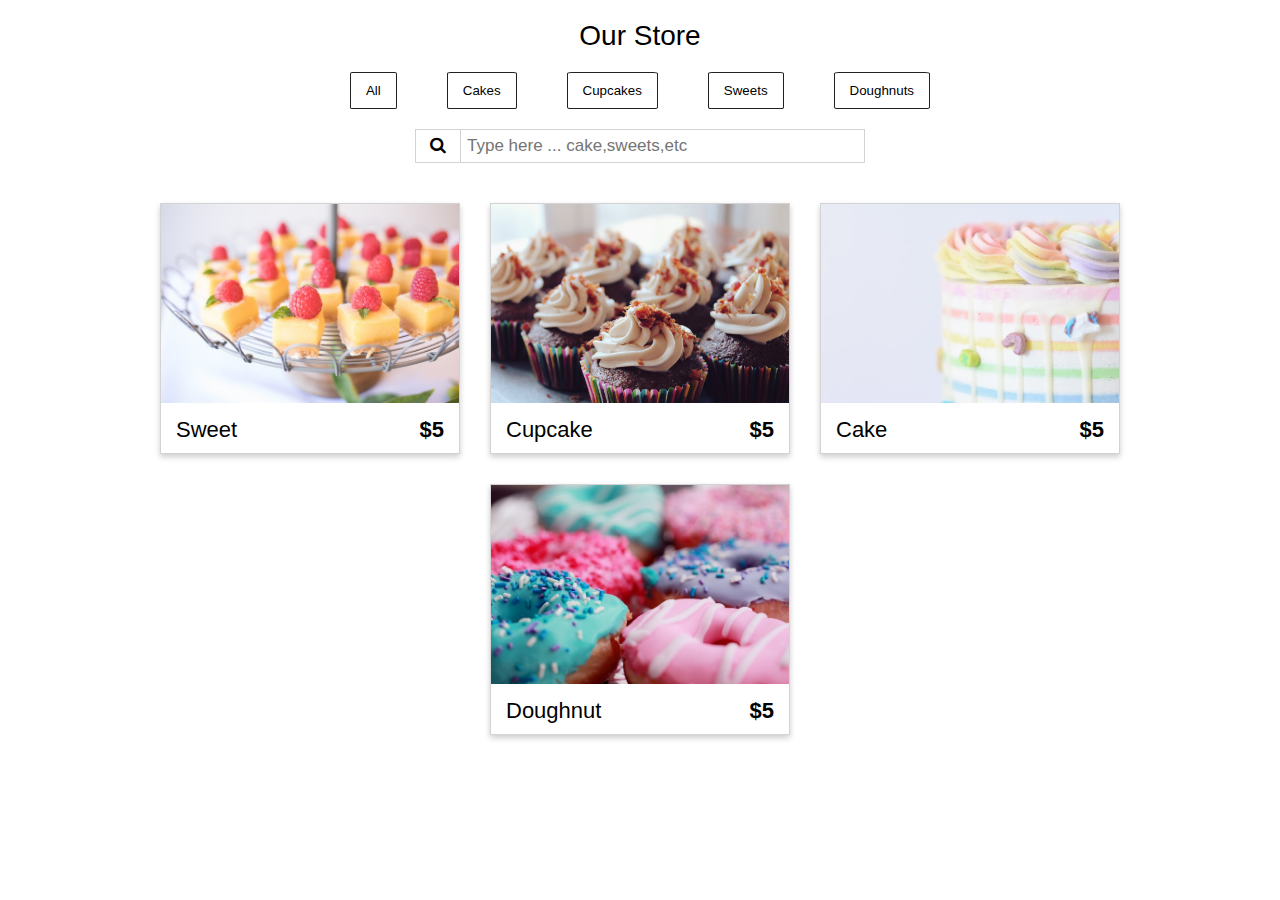
<file: Assignment 2/index.html>
<!DOCTYPE html>
<html lang="en">
<head>
    <meta charset="UTF-8">
    <meta name="viewport" content="width=device-width, initial-scale=1.0">
    <link rel="stylesheet" href="https://cdnjs.cloudflare.com/ajax/libs/font-awesome/4.7.0/css/font-awesome.min.css">
    <link rel="stylesheet" href="Assignment2.css">
    <script defer src="Assignment2.js"></script>
    <title>Our Store</title>
</head>
<body>
    <div class="header">
        <h2 class="fonts"><strong>Our Store</strong></h2>
    </div>
    <div class="btn-group">
        <button onclick=Allfun()>All</button>
        <button onclick=Cakefun()>Cakes</button>
        <button onclick=CupCakefun()>Cupcakes</button>
        <button onclick=Sweetsfun()>Sweets</button>
        <button onclick=Doughnutfun()>Doughnuts</button>
    </div>

    <div class="search-box">
        <button onclick=Searchfn() ><i class="fa fa-search"></i></button>
        <input type="text" placeholder="Type here ... cake,sweets,etc"  id="data">
    </div>
     
    <div class="cards">
        <div class="card">
            <img id="img1" src="images/sweet1.jpg" alt="sweet image"  style="width:100%">
            <h1 id="item1" class="itemName">Sweet</h1>
            <p class="price">$5</p>
        </div>
        <div class="card">
            <img id="img2" src="images/cupcake1.jpg" alt="cupcake image" style="width:100%">
            <h1 id="item2" class="itemName">Cupcake</h1>
            <p class="price">$5</p>
        </div>
        <div class="card">
            <img id="img3" src="images/cake1.jpg" alt="cake image" style="width:100%">
            <div class="itemDetail">
               <h1 id="item3" class="itemName">Cake</h1>
               <p class="price">$5</p>
            </div>
        </div>
        <div class="card">
            <img id="img4" src="images/doughnut1.jpg" alt="doughnut image" style="width:100%">
            <div class="itemDetail">
               <h1 id="item4" class="itemName">Doughnut</h1>
               <p class="price">$5</p>
            </div>
        </div>
    </div>
</body>
</html>
</file>
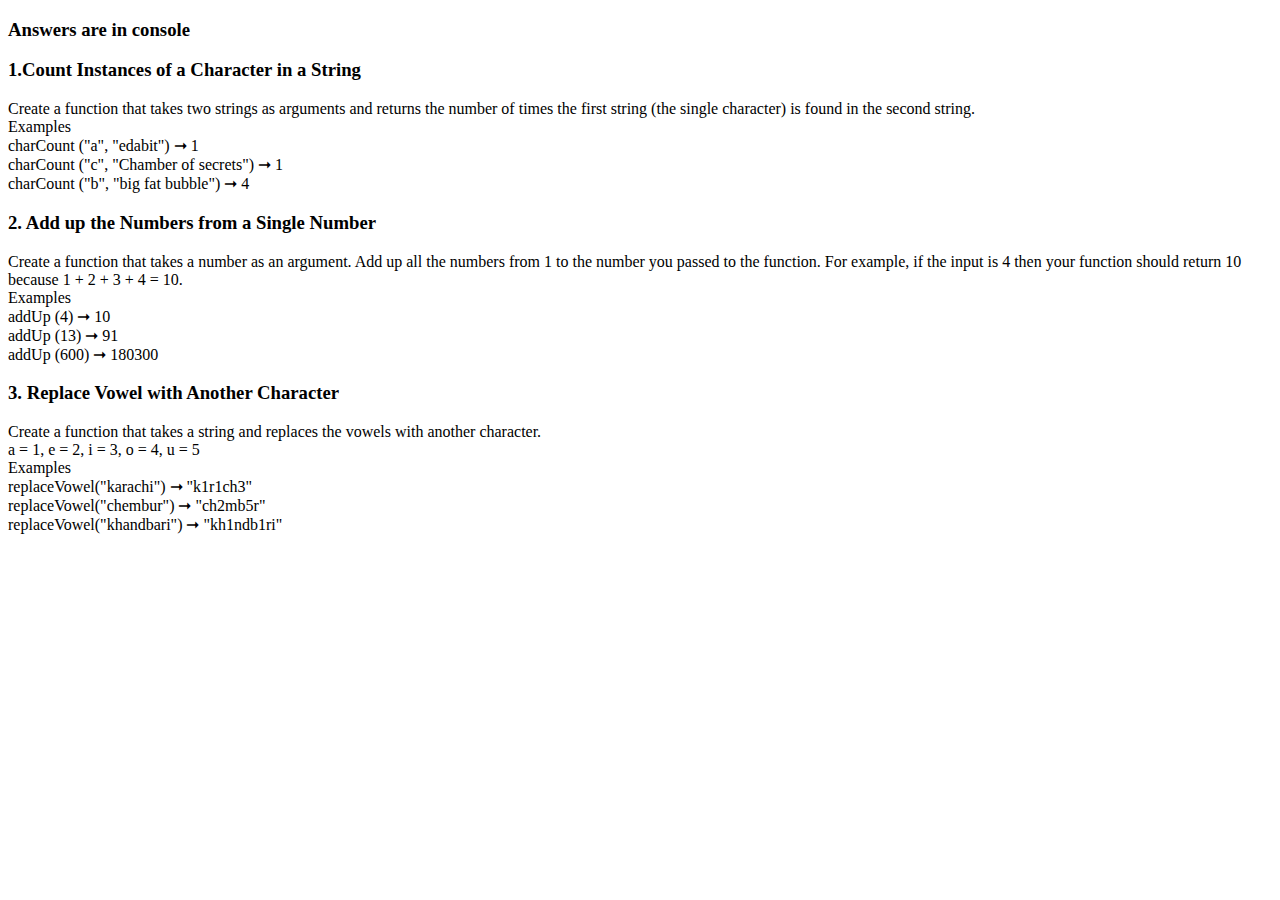
<file: CipherSchool_Assignment1_11705028_ReactJS/easy.html>
<!DOCTYPE html>
<html lang="en">
  <head>
    <meta charset="UTF-8" />
    <meta name="viewport" content="width=device-width, initial-scale=1.0" />
    <title>Assignment 1</title>
  </head>
  <body>
    <h3> Answers are in console</h3>
    <h3>1.Count Instances of a Character in a String</h3>
    Create a function that takes two strings as arguments and returns the number of times the first string
(the single character) is found in the second string.<br>
Examples<br>
charCount ("a", "edabit") ➞ 1<br>
charCount ("c", "Chamber of secrets") ➞ 1<br>
charCount ("b", "big fat bubble") ➞ 4<br>

    <h3>2. Add up the Numbers from a Single Number</h3>
Create a function that takes a number as an argument. Add up all the numbers from 1 to the number
you passed to the function. For example, if the input is 4 then your function should return 10 because 1
+ 2 + 3 + 4 = 10. <br>
Examples <br>
addUp (4) ➞ 10<br>
addUp (13) ➞ 91<br>
addUp (600) ➞ 180300<br>

    <h3>3. Replace Vowel with Another Character</h3>
    Create a function that takes a string and replaces the vowels with another character. <br>
a = 1, e = 2, i = 3, o = 4, u = 5<br>
Examples<br>
replaceVowel("karachi") ➞ "k1r1ch3"<br>
replaceVowel("chembur") ➞ "ch2mb5r"<br>
replaceVowel("khandbari") ➞ "kh1ndb1ri"<br>
    <script src="easy.js"></script>
  </body>
</html>
</file>
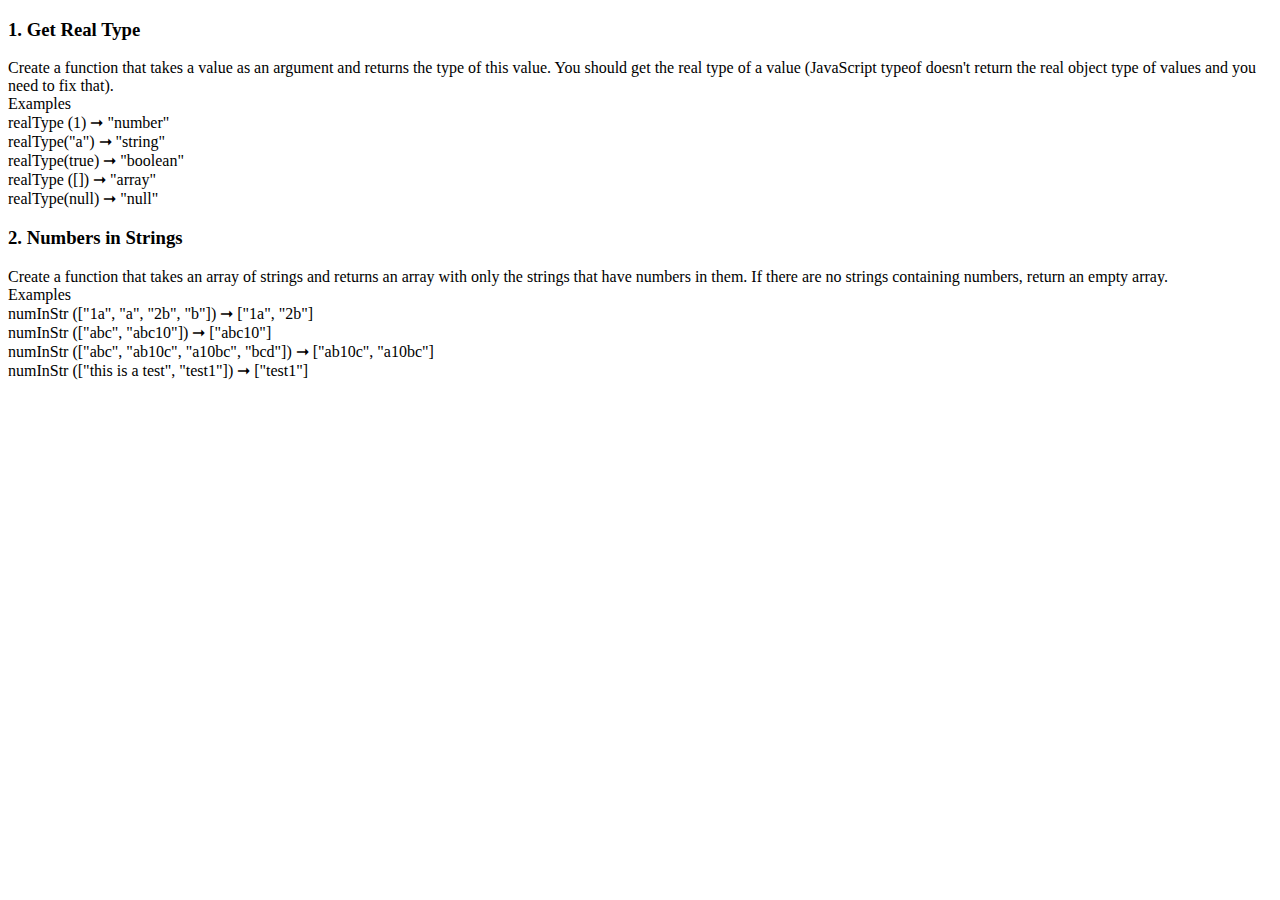
<file: CipherSchool_Assignment1_11705028_ReactJS/hard.html>
<!DOCTYPE html>
<html lang="en">
  <head>
    <meta charset="UTF-8" />
    <meta name="viewport" content="width=device-width, initial-scale=1.0" />
    <title>Assignment 1</title>
  </head>
  <body>
    <h3>1. Get Real Type</h3>
    Create a function that takes a value as an argument and returns the type of this value. You should get
the real type of a value (JavaScript typeof doesn't return the real object type of values and you need to
fix that). <br>
Examples<br>
realType (1) ➞ "number"<br>
realType("a") ➞ "string"<br>
realType(true) ➞ "boolean"<br>
realType ([]) ➞ "array"<br>
realType(null) ➞ "null"<br>


    <h3>2. Numbers in Strings</h3>
    Create a function that takes an array of strings and returns an array with only the strings that have
numbers in them. If there are no strings containing numbers, return an empty array. <br>
Examples<br>
numInStr (["1a", "a", "2b", "b"]) ➞ ["1a", "2b"]<br>
numInStr (["abc", "abc10"]) ➞ ["abc10"]<br>
numInStr (["abc", "ab10c", "a10bc", "bcd"]) ➞ ["ab10c", "a10bc"]<br>
numInStr (["this is a test", "test1"]) ➞ ["test1"]<br>
    <script src="hard.js"></script>
  </body>
</html>
</file>
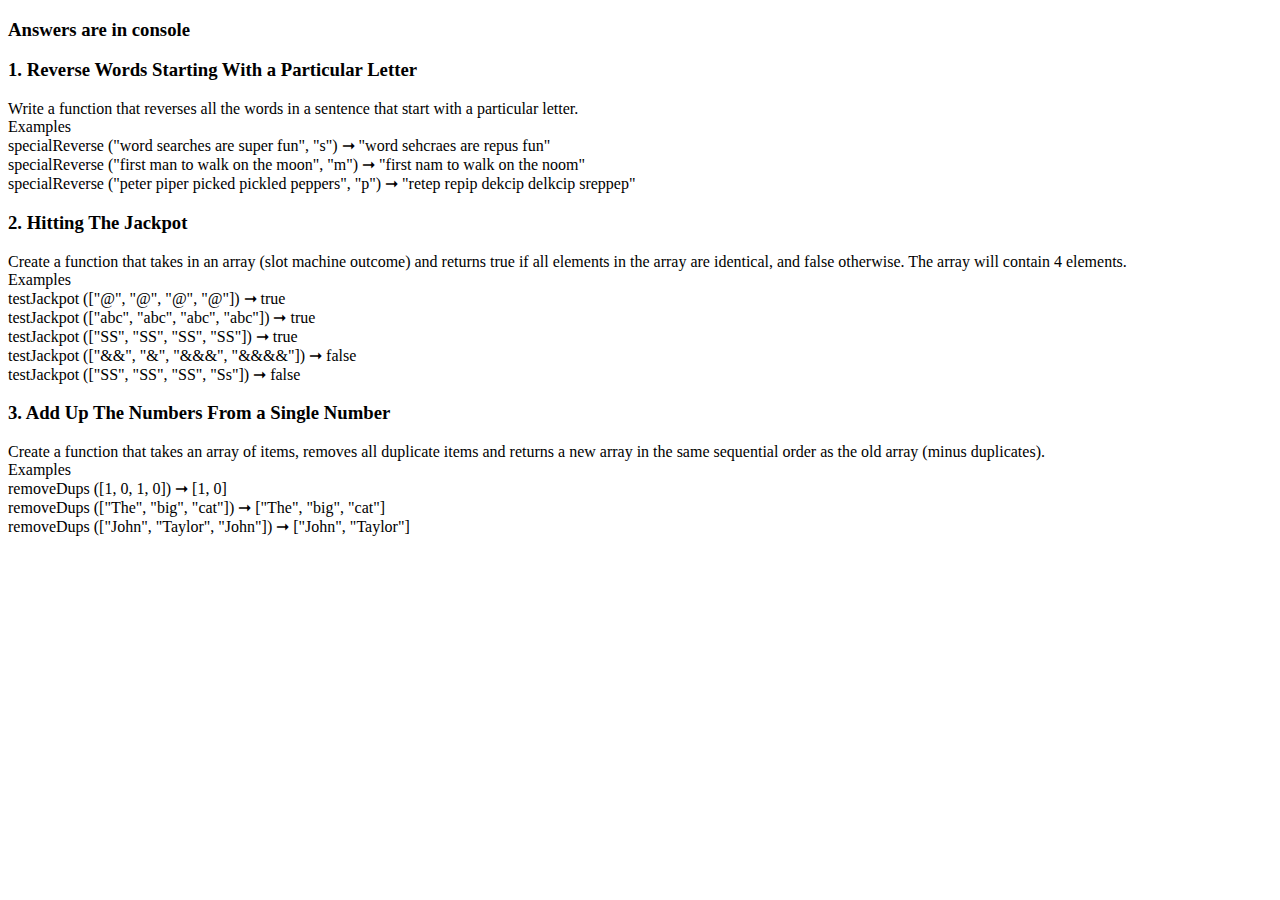
<file: CipherSchool_Assignment1_11705028_ReactJS/medium.html>
<!DOCTYPE html>
<html lang="en">
  <head>
    <meta charset="UTF-8" />
    <meta name="viewport" content="width=device-width, initial-scale=1.0" />
    <title>Assignment 1</title>
  </head>
  <body>
    <h3> Answers are in console</h3>
    <h3>1. Reverse Words Starting With a Particular Letter</h3> 
     Write a function that reverses all the words in a sentence that start with a particular letter. <br>
Examples<br>
specialReverse ("word searches are super fun", "s")
 ➞ "word sehcraes are repus fun"<br>
specialReverse ("first man to walk on the moon", "m")
 ➞ "first nam to walk on the noom"<br>
specialReverse ("peter piper picked pickled peppers", "p")
 ➞ "retep repip dekcip delkcip sreppep"<br>

    <h3>2. Hitting The Jackpot</h3>
    Create a function that takes in an array (slot machine outcome) and returns true if all elements in the
array are identical, and false otherwise. The array will contain 4 elements. <br>
Examples<br>
testJackpot (["@", "@", "@", "@"]) ➞ true<br>
testJackpot (["abc", "abc", "abc", "abc"]) ➞ true<br>
testJackpot (["SS", "SS", "SS", "SS"]) ➞ true<br>
testJackpot (["&&", "&", "&&&", "&&&&"]) ➞ false<br>
testJackpot (["SS", "SS", "SS", "Ss"]) ➞ false<br>


    <h3>3. Add Up The Numbers From a Single Number</h3>
    Create a function that takes an array of items, removes all duplicate items and returns a new array in
the same sequential order as the old array (minus duplicates). <br>
Examples <br>
removeDups ([1, 0, 1, 0]) ➞ [1, 0]<br>
removeDups (["The", "big", "cat"]) ➞ ["The", "big", "cat"]<br>
removeDups (["John", "Taylor", "John"]) ➞ ["John", "Taylor"]<br>
    <script src="medium.js"></script>
  </body>
</html>
</file>
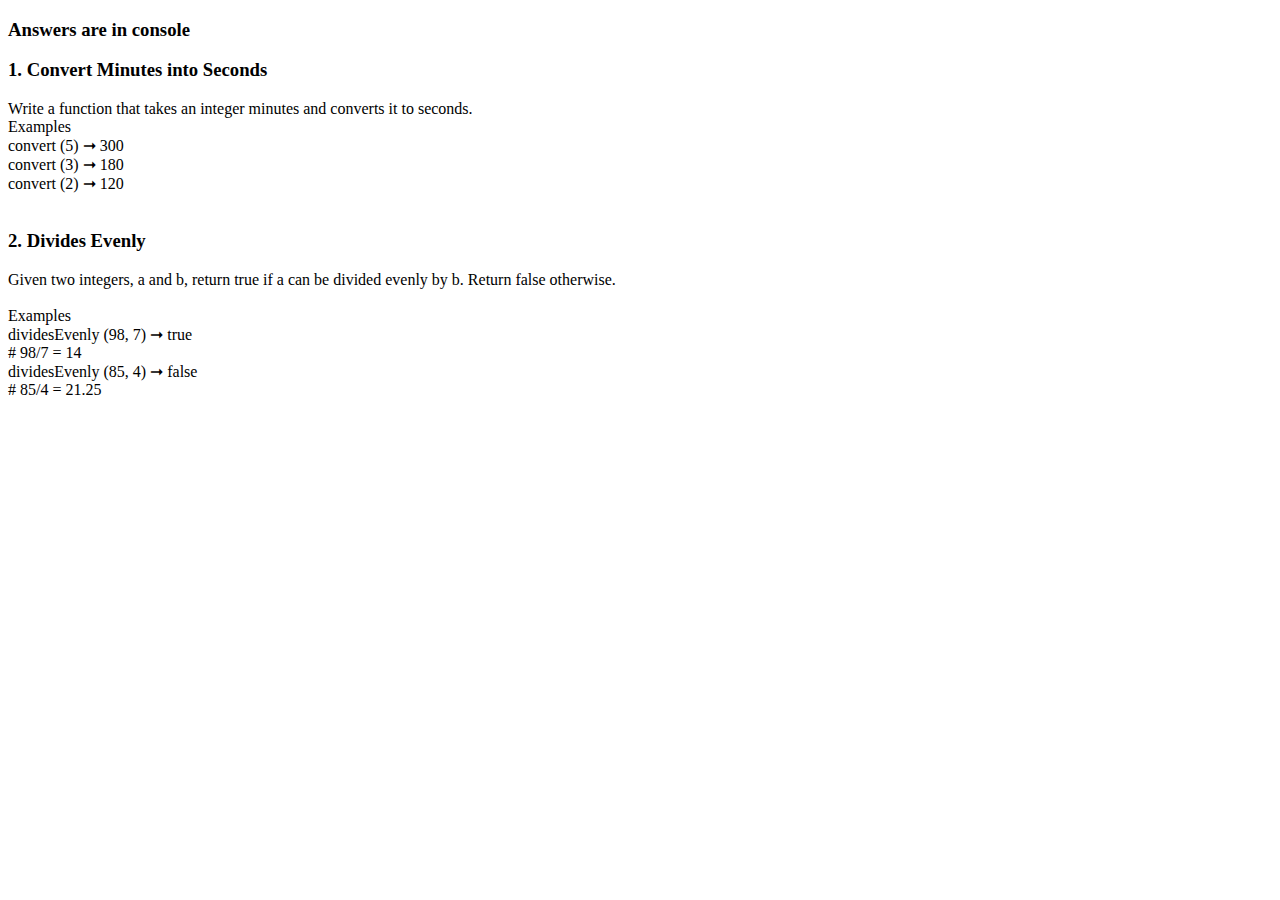
<file: CipherSchool_Assignment1_11705028_ReactJS/veryeasy.html>
<!DOCTYPE html>
<html lang="en">
  <head>
    <meta charset="UTF-8" />
    <meta name="viewport" content="width=device-width, initial-scale=1.0" />
    <title>Assignment 1</title>
  </head>
  <body>
    <h3> Answers are in console</h3>
    <h3>1. Convert Minutes into Seconds</h3>
    Write a function that takes an integer minutes and converts it to seconds. <br>
Examples<br>
convert (5) ➞ 300<br>
convert (3) ➞ 180<br>
convert (2) ➞ 120<br><br>

    <h3>2. Divides Evenly</h3>
    Given two integers, a and b, return true if a can be divided evenly by b. Return false otherwise.<br><br>
Examples<br>
dividesEvenly (98, 7) ➞ true<br>
# 98/7 = 14<br>
dividesEvenly (85, 4) ➞ false<br>
# 85/4 = 21.25<br>
    <script src="veryeasy.js"></script>
  </body>
</html>
</file>
<file: Assignment 2/Assignment2.css>
* {
    margin: 0;
    font-family: Arial;
    box-sizing: border-box;
  }
.fonts{font-family: Georgia, serif;
}

.header{
  text-align: center;
  padding: 20px 20px;
}

.header h2{
  font-weight: 100;
  font-size: 20px;
}

.header strong{
  font-size: 28px;
}

.btn-group {
    display: flex;
    justify-content: center;
    align-items: center;
    flex-wrap: wrap;
    gap: 50px;
    padding-bottom: 20px;
  }
  
.btn-group button{
  background:white;
  padding: 10px 15px;
  cursor: pointer;
  border-radius: 5%;
  border: 1px solid #212121;
}

.btn-group button:hover {
  box-shadow: 0 8px 16px 0 rgba(68, 132, 192, 0.2);
}

.search-box{
  margin:0 auto;
  max-width:450px;
  }
  
.search-box button {
    float: left;
    width:10%;
    padding: 6px;
    background: white;
    color: black;
    font-size: 17px;
    border: 1.5px solid lightgray;
    border-right: none ; /* Prevent double borders */
    cursor: pointer;
  }

.search-box input[type=text] {
    padding: 6px;
    font-size: 17px;
    border: 1.5px solid lightgray;
    float:right;
    width: 90%;
    background: white;
   }

.search-box button:hover{
  box-shadow: 0 8px 16px 0 rgba(68, 132, 192, 0.2);
}

.cards{
    width:100%;
    padding-top: 40px;
    display: flex;
    justify-content: center;
    flex-wrap: wrap;
    gap: 30px;
  }

.card{
    box-shadow: 0 3px 6px 0 rgba(0,0,0,0.2);
    max-width: 300px;
    border: 1px solid lightgray;
  }

.card:hover {
    box-shadow: 0 8px 16px 0 rgba(0,0,0,0.2);
  }

.itemName{
  padding: 10px 15px;
  font-size: 22px;
  float: left; 
  font-family: Arial;
  font-weight: 400; 
}

.price {
  padding: 10px 15px;
  float: right;
  color: black;
  font-size: 22px;
  font-weight: 550; 
}
</file>
